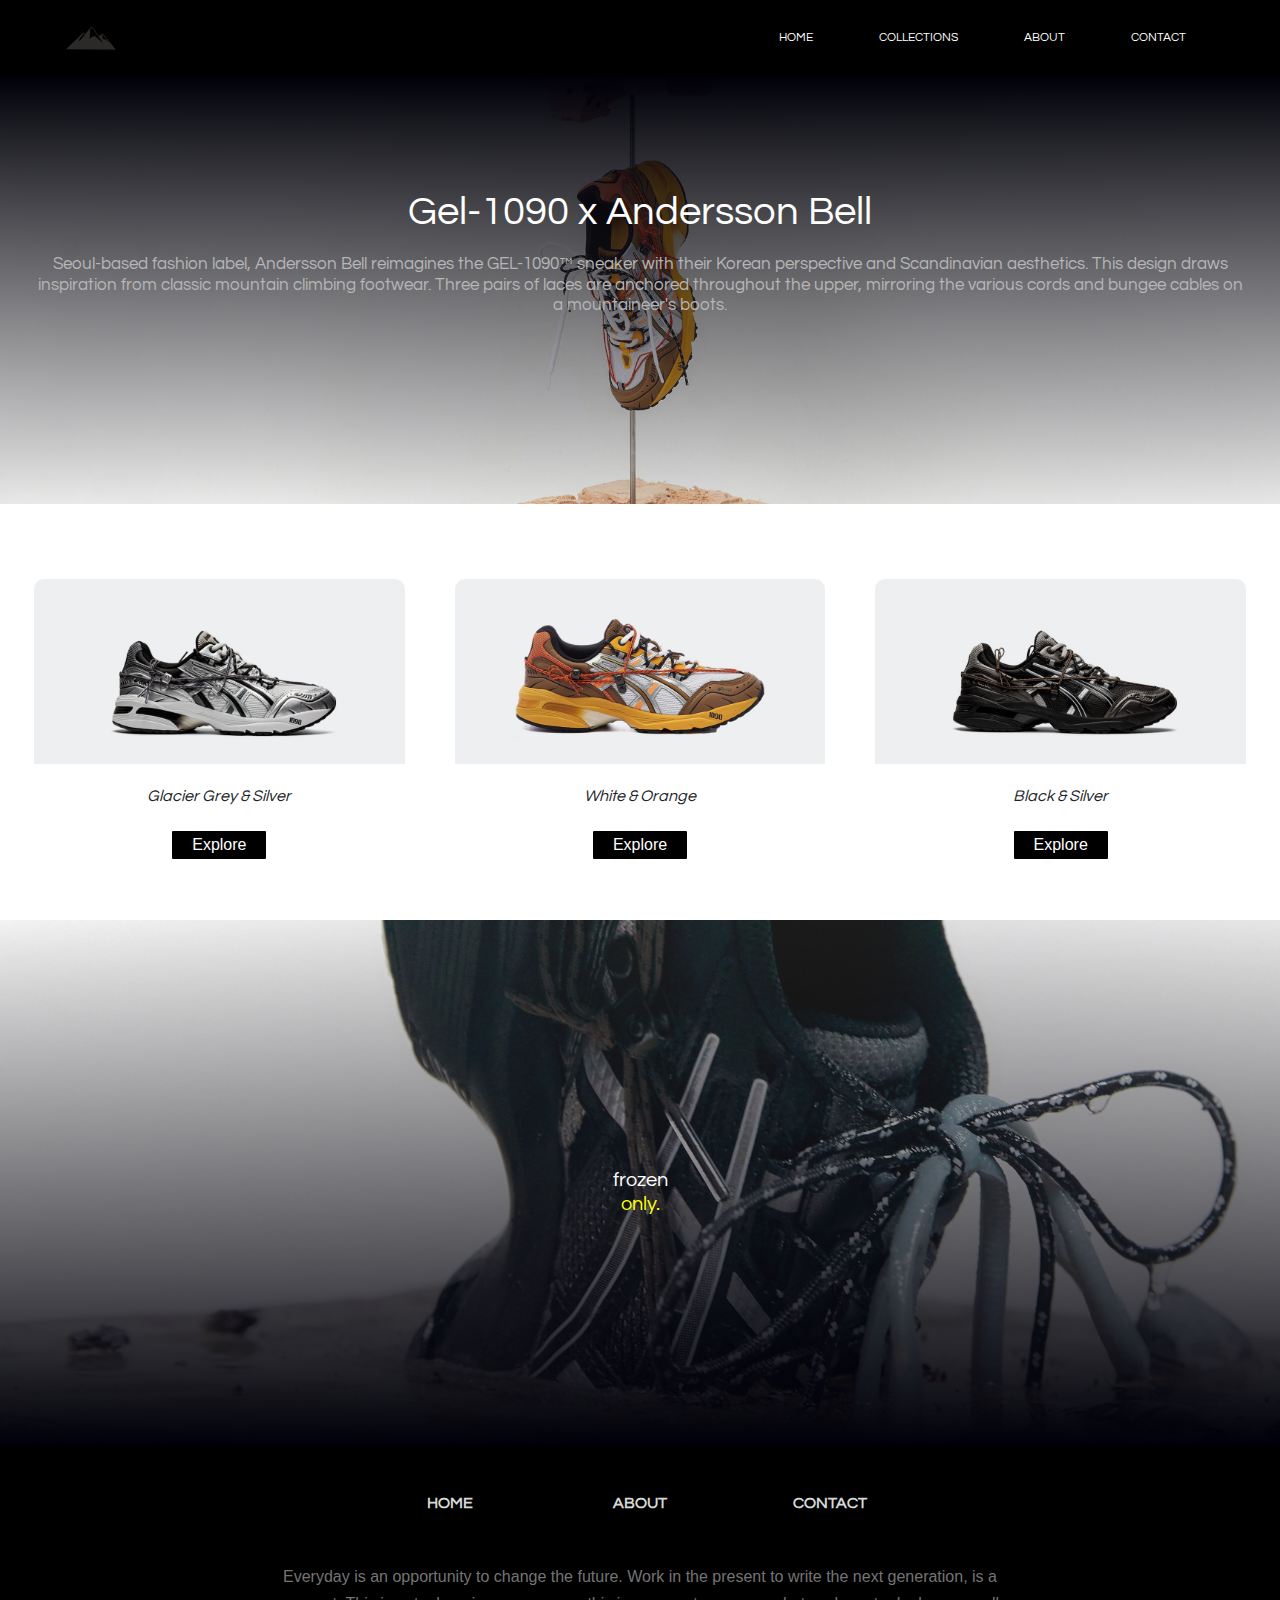
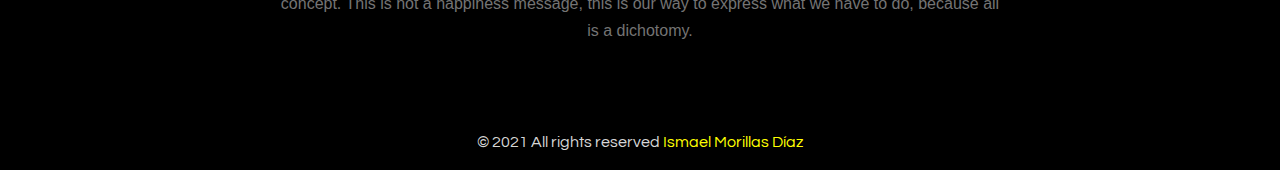
<file: Gel 1090.html>
<!DOCTYPE html>
<html lang="en">

<head>
    <meta charset="UTF-8">
    <meta http-equiv="X-UA-Compatible" content="IE=edge">
    <meta name="viewport" content="width=device-width, initial-scale=1.0">
    <title>dichotomy.com | Gel 1090</title>
    <link rel="stylesheet" href="css/bootstrap.min.css">
    <link rel="shortcut icon" href="img/2.png" />
</head>

<style>
    @import url('https://fonts.googleapis.com/css2?family=Questrial&display=swap');

   .transparente{
        background-color: transparent !important;
    }
    
    .navbar-nav .nav-item{
        padding-left:50px;
    }

    .navbar-brand img{
        width: 80px;
    }

    .card-border{
        border: solid 10px white;
        border-radius: 20px;
        overflow: hidden;
        transition: all ease-out 0.2s;
    }

    .card-border:hover{
        transform: scale(1.05);
    }

    .textouno{
        font-family: 'Questrial';
        font-style: italic;
    }

    .botonuno{
        background: black;
        border-style: none;
        border-radius: 1px;
        padding: 2px 20px 2px 20px;
    }

    .botonuno:hover{
        background-color: rgb(194, 194, 194);
        color: #000;
        transition: 0.4s;
    }

    .botondos{
        background: black;
        border-style: none;
        border-radius: 22px;
        padding: 2px 70px 2px 70px;
    }

    .botondos:hover{
        background-color: rgb(194, 194, 194);
        color: #000;
        transition: 0.4s;
    }

    .botonesnav a{
        font-family: 'Questrial';
        font-size: 20px;
    }

    .header .navbar{
        background-color: black;
    }

    .ParallaxVideo img{ 
        min-height: 100%;
        top:0;
        z-index: -999;
        width: 100%;
        height: 90%;
    }

    .cabecera{
        color: #fff;
    }

    .jumbotron{
        background-image: linear-gradient(rgba(0, 0, 8, 20), rgba(255, 255, 255, 0.1)), url(img/asics/47.jpg);
        font-family: 'Questrial';
        color: #fff;
        background-position: center;
        background-size: cover;
        height: 428px;
        align-items: center;
        margin-bottom: 0;
        text-align: center;
        margin-right: 0;
        border-radius: 0px;
    }

    .jumbotron2{
        background-image: linear-gradient(rgba(255, 255, 255, 0.1), rgba(0, 0, 8, 20)), url(img/asics/46.jpg);
        font-family: 'Questrial';
        color: #fff;
        background-position: center;
        background-size: cover;
        height: 526px;
        align-items: center;
        margin-bottom: 0;
        text-align: center;
        margin-right: 0;
    }

    .jumbotron3{
        background-image: linear-gradient(rgba(0, 0, 8, 20), rgba(255, 255, 255, 0.1)), url(img/asics/110.jpg);
        font-family: 'Questrial';
        color: #fff;
        background-position: center;
        background-size: cover;
        height: 526px;
        align-items: center;
        margin-bottom: 0;
        text-align: center;
        margin-right: 0;
    }

    .hola{
        border-radius: 4px;
        height: 200vh;
    }

    .botoncinco{
        background:rgb(0, 0, 0);
        border: none;
        color:WHITE;
    }

    .botoncinco:hover{
        background: rgb(0, 0, 0);
        border: none;
        color: yellow;
    }
    
    .back_foot{
        background: #000;
    }

    
   
    
</style>


<body>
        <!--BARRA DE NAVEGACIÓN-->
        <header class="header">
            <nav class="navbar navbar-expand-lg navbar-dark bg-black">
                    <a class="navbar-brand" href="home.html"><img src="img/2.png" alt="" style="margin-left: 50px; width: 50px;"></a>
                    <button class="navbar-toggler" type="button" data-toggle="collapse" data-target="#navbarSupportedContent"
                        aria-controls="navbarSupportedContent" aria-expanded="false" aria-label="Toggle navigation" >
                        <span class="navbar-toggler-icon" style="color: #fff;"></span>
                    </button>
                
                    <div class="collapse navbar-collapse" id="navbarSupportedContent" style="margin-right: 70px;">
                        <ul class="navbar-nav ml-auto botonesnav">
                            <li class="nav-item botonesnav">
                                <a class="nav-link" href="home.html" style="color: rgb(255, 255, 255); font-size: 12px;">HOME</a>
                            </li>
                            <li class="nav-item">
                                <a class="nav-link" href="Palace x Salomon.html" style="color: rgb(255, 255, 255); font-size: 12px">COLLECTIONS</a>
                            </li>
                            <li class="nav-item">
                                <a class="nav-link" href="#" style="color: rgb(255, 255, 255); font-size: 12px">ABOUT</a>
                            </li>
                            <li class="nav-item">
                                <a class="nav-link" href="#" style="color: rgb(255, 255, 255); font-size: 12px">CONTACT</a>
                            </li>
                        </ul>
                    </div>
            </nav>
        </header>
        
            <!-- Jumbotron -->
            <div class="p-10 text-center bg-light jumbotron">
                <h1 class="mb-0 mt-5" style="font-size: 40px; font-family: 'Questrial'; ">
                Gel-1090 x Andersson Bell</h1>
                
                <h4 class="mb-0" style="font-style: normal; color: rgb(182, 182, 182); font-size: 1.9vh; margin-top: 2vh">Seoul-based fashion label, Andersson Bell reimagines the GEL-1090™ sneaker with their Korean perspective and
                Scandinavian aesthetics. This design draws inspiration from classic mountain climbing footwear. Three pairs of laces are
                anchored throughout the upper, mirroring the various cords and bungee cables on a mountaineer's boots.</h4>
                <!-- <a class="btn btn-primary" href="" role="button">Call to action</a> -->
            </div>
            <!-- Jumbotron -->
        
    

        <!-- TARJETAS PRODUCTO-->
        <div id="games">
            <div class="container-md p-4">
                <div class="row d-flex justify-content-center">
                    <h1 class="text-center textouno" style="font-size: 80px;">
                    <hr></h1>
                </div>

                <div class="row">
                    <div class="col-sm">
                        <div class="card w-100 card-border">
                            <img class="card-img-top" src="img/asics/69.webp" alt="Card image cap">
                            <div class="card-body">
                                    <div class="card-text text-center textouno">
                                        <p class="card-text">Glacier Grey & Silver</p>
                                    </div>
                                    <div class="btn text-center w-100 mt-3">
                                        <a href="#" class="btn btn-primary botonuno">Explore</a>
                                    </div>
                            </div>
                        </div>
                    </div>

                    <div class="col-sm">
                        <div class="card w-100 card-border">
                            <img class="card-img-top" src="img/asics/21.jpg" alt="Card image cap">
                            <div class="card-body">
                                <div class="card-text text-center textouno">
                                    <p class="card-text">White & Orange</p>
                                </div>
                                <div class="btn text-center w-100 mt-3">
                                    <a href="#" class="btn btn-primary botonuno">Explore</a>
                                </div>
                            </div>
                        </div>
                    </div>

                    <div class="col-sm">
                        <div class="card w-100 card-border">
                            <img class="card-img-top" src="img/asics/23.jpg" alt="Card image cap">
                            <div class="card-body">
                                <div class="card-text text-center textouno">
                                    <p class="card-text">Black & Silver</p>
                                </div>
                                <div class="btn text-center w-100 mt-3">
                                    <a href="#" class="btn btn-primary botonuno">Explore</a>
                                </div>
                            </div>
                        </div>
                    </div>
                </div>
            </div>
        </div> 

        <!-- Jumbotron -->
        <div class="p-5 text-center bg-light jumbotron2">
            <h1 class="mb-0 mt-5" style="font-size: 40px; font-family: 'Questrial'; margin-top: 20px;"></h1>
            <h4 class="mb-0" style="font-size: 20px; font-style: normal; color: #fff; margin-top: 200px": >frozen</h4>
            <h4 class="mb-0" style="font-size: 20px;font-style: normal; color: #fff; color: yellow" :>only.</h4>
            <!-- <button type="button" class="btn btn-primary video-btn" data-toggle="modal"
                data-src="https://www.youtube.com/embed/Jfrjeg26Cwk" data-target="#myModal">
                Play Video 1 - autoplay
            </button> -->
        </div>

        <!-- Modal -->
        <div class="modal fade" id="myModal" tabindex="-1" role="dialog" aria-labelledby="exampleModalLabel" aria-hidden="true">
            <div class="modal-dialog" role="document">
                <div class="modal-content">
                    <div class="modal-body">
                        <button type="button" class="close" data-dismiss="modal" aria-label="Close">
                            <span aria-hidden="true">&times;</span>
                        </button>
                        <!-- 16:9 aspect ratio -->
                        <div class="embed-responsive embed-responsive-16by9">
                            <iframe class="embed-responsive-item" src="https://www.youtube.com/embed/Jfrjeg26Cwk" id="video" allowscriptaccess="always"
                                allow="autoplay"></iframe>
                        </div>
                    </div>
                </div>
            </div>
        </div>

        <!-- Footer -->
        <footer class="page-footer font-small indigo back_foot">
        
            <!-- Footer Links -->
            <div class="container">
        
                <!-- Grid row-->
                <div class="row text-center d-flex justify-content-center pt-5 mb-3">
        
                    <!-- Grid column -->
                    <div class="col-md-2 mb-3">
                        <h6 class="text-uppercase font-weight-bold" style="font-family: 'Questrial';">
                            <a href="#!" style="color: rgb(215, 215, 215); text-decoration: none;">HOME</a>
                        </h6>
                    </div>
                    <!-- Grid column -->
        
                    <!-- Grid column -->
                    <div class="col-md-2 mb-3">
                        <h6 class="text-uppercase font-weight-bold" style="font-family: 'Questrial';">
                            <a href="#!" style="color: rgb(215, 215, 215); text-decoration: none;">ABOUT</a>
                        </h6>
                    </div>
                    <!-- Grid column -->
        
                    <!-- Grid column -->
                    <div class="col-md-2 mb-3">
                        <h6 class="text-uppercase font-weight-bold" style="font-family: 'Questrial';">
                            <a href="#!" style="color: rgb(215, 215, 215); text-decoration: none;">Contact</a>
                        </h6>
                    </div>
                    <!-- Grid column -->
        
                </div>
                <!-- Grid row-->
                <hr class="rgba-white-light" style="margin: 0 15%;">
        
                <!-- Grid row-->
                <div class="row d-flex text-center justify-content-center mb-md-0 mb-4">
        
                    <!-- Grid column -->
                    <div class="col-md-8 col-12 mt-2" style="margin-bottom: 6vh;">
                        <p style="line-height: 1.7rem; color: rgb(116, 116, 116);">Everyday is an opportunity to change the future. Work in the present 
                            to write the next generation, is a concept. This is not a happiness message, this is our way to express what we have to do, 
                            because all is a dichotomy.
                        </p>
                    </div>
                    <!-- Grid column -->
        
                </div>
                
        
            <!-- Copyright -->
            <div class="footer-copyright text-center py-3" style="color: rgb(215, 215, 215); font-family: 'Questrial';">© 2021 All rights reserved
                <a href="https://mdbootstrap.com/" style="color: yellow; text-decoration: none;">Ismael Morillas Díaz </a>
                <!-- <a href="https://mdbootstrap.com/" style="color: rgb(116, 116, 116); text-decoration: none;">|| </a>
                <a href="https://mdbootstrap.com/" style="color: yellow; text-decoration: none;">Ismael Morillas </a> -->
            </div>
            <!-- Copyright -->
        
        </footer>
        <!-- Footer -->
        
        
        
     
        <!-- Jumbotron -->


        <!-- Jumbotron -->
        <!-- <div class="p-5 text-center bg-light jumbotron3">
            <h1 class="mb-0 mt-5" style="font-size: 40px; font-family: 'Questrial'; margin-top: 20px;"></h1>
            <h4 class="mb-0" style="font-size: 20px; font-style: normal; color: #fff; margin-top: 200px" :>frozen</h4>
            <h4 class="mb-0" style="font-size: 20px;font-style: normal; color: #fff; color: yellow" :>only.</h4>
            <a style="margin-top: 150px" class="btn btn-primary botoncinco" href="" role="button">More Asics</a>
        </div> -->
        <!-- Jumbotron -->

        <!-- <div id="carouselExampleSlidesOnly" class="carousel slide" data-ride="carousel">
            <div class="carousel-inner hola">
                <div class="carousel-item active">
                    <div class="oscurecer"></div>
                    <img class="d-block w-100" src="img/asics/46.jpg"; alt="First slide">
                    
                </div>
                <div class="carousel-item">
                    <img class="d-block w-100" src="img/asics/frt.jpg" alt="Second slide">
                </div>
                <div class="carousel-item">
                    <img class="d-block w-100" src="..." alt="Third slide">
                </div>
            </div>
        </div> -->

    <script src="js/jquery-3.6.0.min.js"></script>
    <script src="js/popper.min.js"></script>
    <script src="js/bootstrap.min.js"></script>

    
</body>

</html>
</file>
